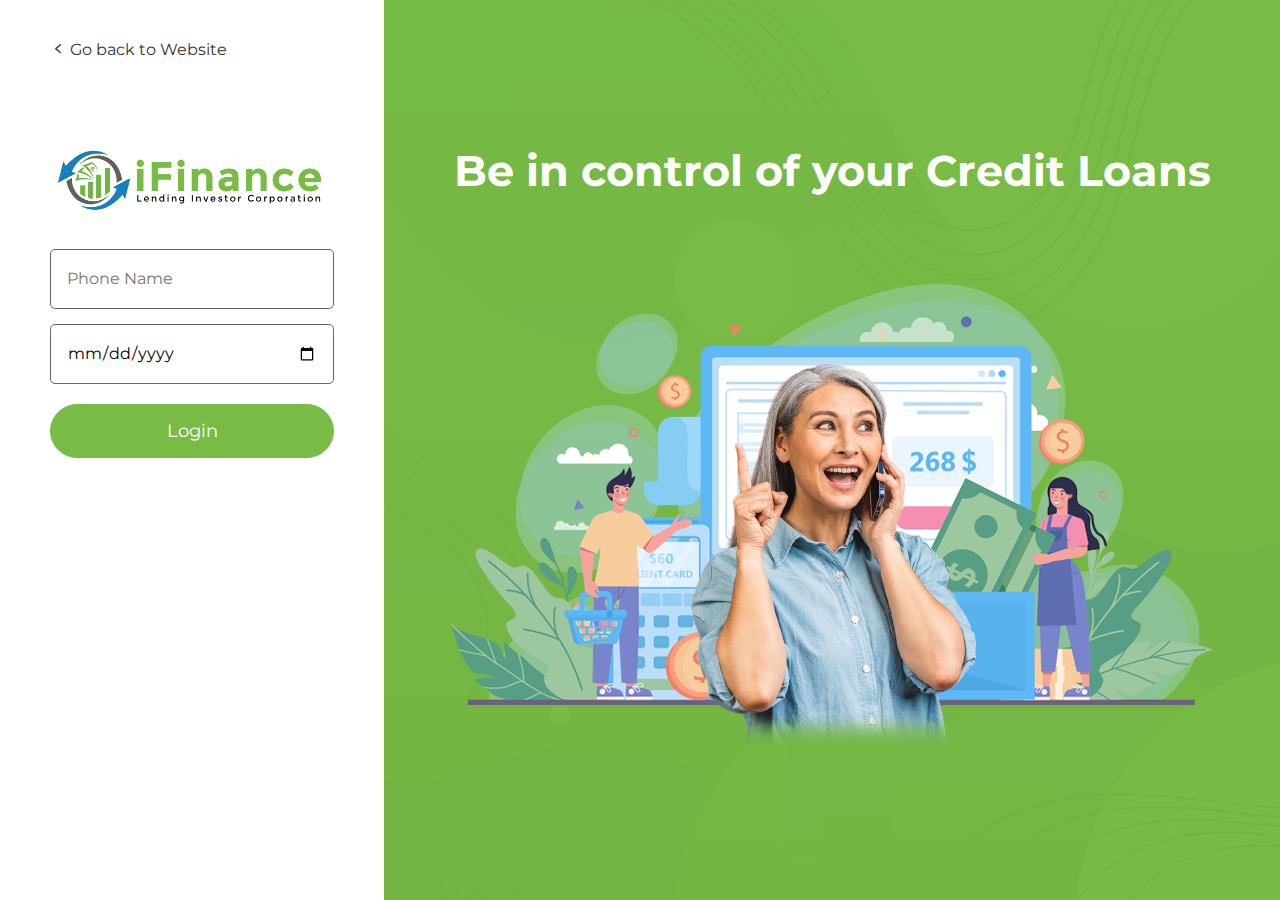
<file: login.html>
<!DOCTYPE html>
<html lang="en">
<head>
    <meta charset="UTF-8">
    <meta http-equiv="X-UA-Compatible" content="IE=edge">
    <meta name="viewport" content="width=device-width, initial-scale=1.0">
    <title>Login | iFinance Lending Investor Corporation</title>
    <link href="./assets/css/style.css" rel="stylesheet" type="text/css"/>
</head>
<body>
    <section class="login-sec">
        <div class="row flex-container flex-1col-3col">
            <div class="login-wrapper">
                <div class="row">
                    <a href="/"><i class="icon-back"></i> Go back to Website</a>
                </div>
                <div class="row">
                    <div class="logo">
                        <img src="./assets/img/ifinance-logo.png"/>
                    </div>
                </div>
                <div class="row">
                    <form class="login-form" action="/myaccount.html">
                        <div class="form-group">
                            <input type="phone" placeholder="Phone Name"/>
                        </div>
                        <div class="form-group">
                            <input type="date" placeholder="Birth Date"/>
                        </div>
                        <button class="btn-login">Login</button>
                    </form>
                </div>
            </div>
            <div class="banner">
                <div class="banner-wrapper">
                    <div class="area" >
                        <ul class="circles">
                            <li></li>
                            <li></li>
                            <li></li>
                            <li></li>
                            <li></li>
                            <li></li>
                            <li></li>
                            <li></li>
                            <li></li>
                            <li></li>
                        </ul>
                    </div >
                    <div class="row">
                       <h1>Be in control of your Credit Loans</h1>
                       <div class="">
                            <img src="./assets/img/woman-thinking-on-the-phone.png" alt=""/>
                       </div>
                    </div>
                </div>
            </div>
        </div>
    </section>
</body>
</html>
</file>
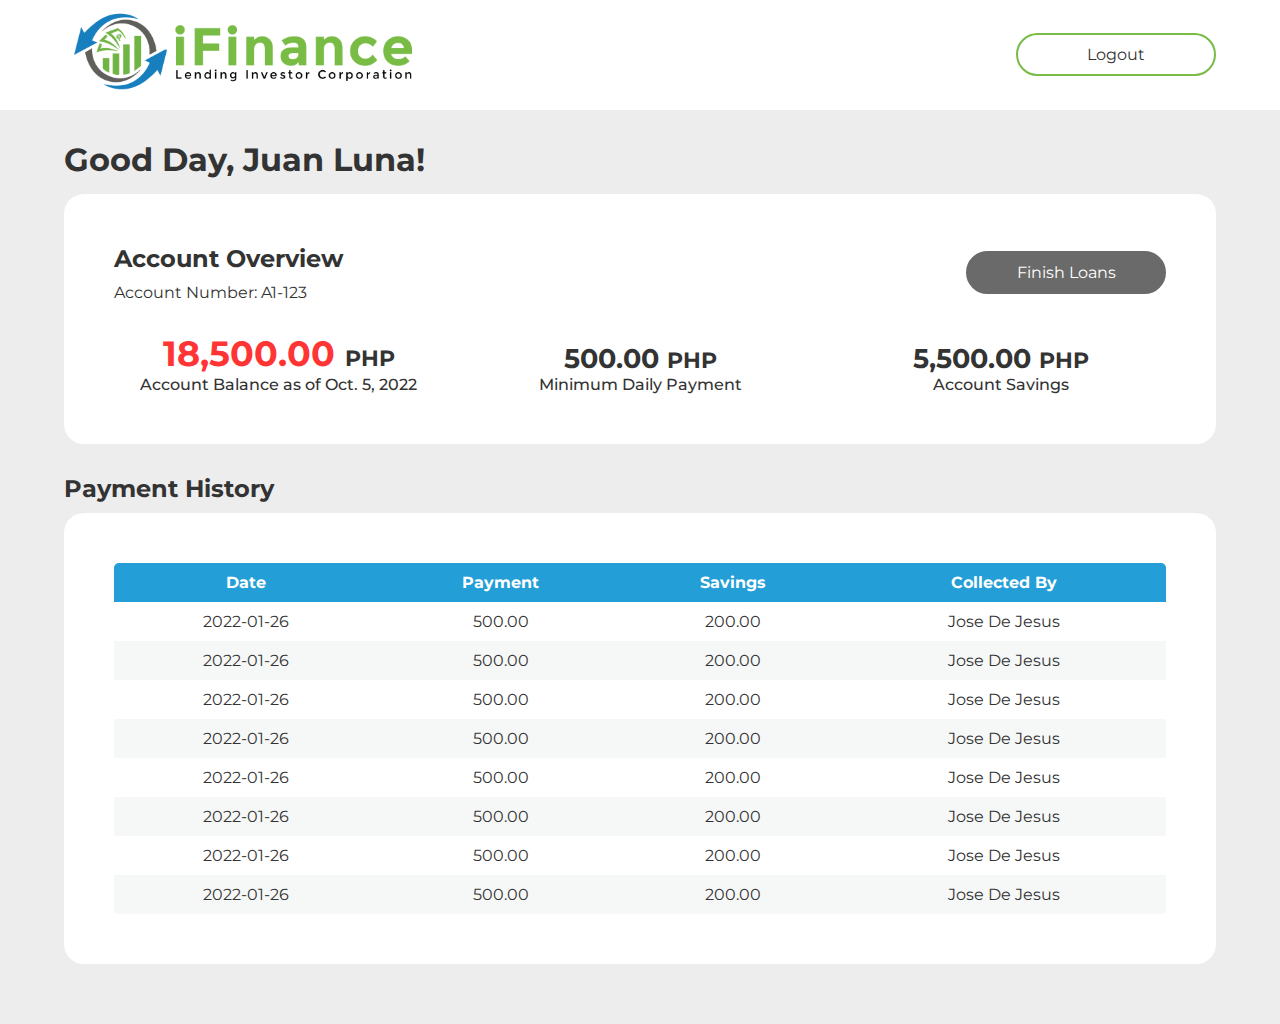
<file: myaccount.html>
<!DOCTYPE html>
<html lang="en">
<head>
    <meta charset="UTF-8">
    <meta http-equiv="X-UA-Compatible" content="IE=edge">
    <meta name="viewport" content="width=device-width, initial-scale=1.0">
    <title>My Account Dashboard | iFinance Lending Investor Corporation</title>
    <link href="./assets/css/style.css" rel="stylesheet" type="text/css"/>
</head>
<body>
    <header>
        <div class="container">
            <div class="row">
                <nav>
                    <a href="" class="logo-box"><img src="./assets/img/ifinance-logo.png" width="365"/></a>
                    <div class="menu-nav">
                        <a href="login.html" class="btn-border">Logout</a>
                    </div>
                </nav>
            </div>
        </div>
    </header>
    <section class="dashboard">
        <div class="container">
            <div class="row">
                <h3>Good Day, <span id="accountName">Juan Luna</span>!</h3>
            </div>
            <div class="account-overview">
                <div class="row flex-in-between">
                    <div class="">
                        <h4>Account Overview</h4>
                        <label>Account Number: <span id="accountNumber">A1-123</span></label>
                    </div>
                    <div class="">
                        <a href="#" class="btn-default">Finish Loans</a>
                    </div>
                </div>
                <div class="row flex-container flex-3col">
                    <div class="accountBalance">
                        <label><span id="balance">18,500.00</span> <small>PHP</small></label>
                        <span>Account Balance as of <span class="date">Oct. 5, 2022</span></span>
                    </div>
                    <div class="accountDailyPayment">
                        <label><span id="dailyPayment">500.00</span> <small>PHP</small></label>
                        <span>Minimum Daily Payment</span>
                    </div>
                    <div class="accountSavings">
                        <label><span id="savingsTotal">5,500.00</span> <small>PHP</small></label>
                        <span>Account Savings</span>
                    </div>
                </div>
            </div>
            <div class="row">
                <h4>Payment History</h4>
            </div>
            <div class="history-overview">
                <div class="row">
                    <div class="table-container">
                        <table>
                            <thead>
                                <tr>
                                    <th>Date</th>
                                    <th>Payment</th>
                                    <th>Savings</th>
                                    <th>Collected By</th>
                                </tr>
                            </thead>
                            <tbody>
                                <tr>
                                    <td data-label="Date">2022-01-26</td>
                                    <td data-label="Payment">500.00</td>
                                    <td data-label="Savings">200.00</td>
                                    <td data-label="Collected By">Jose De Jesus</td>
                                </tr>
                                <tr>
                                    <td data-label="Date">2022-01-26</td>
                                    <td data-label="Payment">500.00</td>
                                    <td data-label="Savings">200.00</td>
                                    <td data-label="Collected By">Jose De Jesus</td>
                                </tr>
                                <tr>
                                    <td data-label="Date">2022-01-26</td>
                                    <td data-label="Payment">500.00</td>
                                    <td data-label="Savings">200.00</td>
                                    <td data-label="Collected By">Jose De Jesus</td>
                                </tr>
                                <tr>
                                    <td data-label="Date">2022-01-26</td>
                                    <td data-label="Payment">500.00</td>
                                    <td data-label="Savings">200.00</td>
                                    <td data-label="Collected By">Jose De Jesus</td>
                                </tr>
                                <tr>
                                    <td data-label="Date">2022-01-26</td>
                                    <td data-label="Payment">500.00</td>
                                    <td data-label="Savings">200.00</td>
                                    <td data-label="Collected By">Jose De Jesus</td>
                                </tr>
                                <tr>
                                    <td data-label="Date">2022-01-26</td>
                                    <td data-label="Payment">500.00</td>
                                    <td data-label="Savings">200.00</td>
                                    <td data-label="Collected By">Jose De Jesus</td>
                                </tr>
                                <tr>
                                    <td data-label="Date">2022-01-26</td>
                                    <td data-label="Payment">500.00</td>
                                    <td data-label="Savings">200.00</td>
                                    <td data-label="Collected By">Jose De Jesus</td>
                                </tr>
                                <tr>
                                    <td data-label="Date">2022-01-26</td>
                                    <td data-label="Payment">500.00</td>
                                    <td data-label="Savings">200.00</td>
                                    <td data-label="Collected By">Jose De Jesus</td>
                                </tr>
                            </tbody>
                        </table>
                    </div>
                </div>
            </div>
        </div>
    </section>
</body>
</html>
</file>
<file: assets/css/style.css>
@charset "UTF-8";
@import url("https://fonts.googleapis.com/css2?family=Montserrat:ital,wght@0,100;0,200;0,300;0,400;0,500;0,600;0,700;0,800;0,900;1,100;1,200;1,300;1,400;1,500;1,600;1,700;1,800;1,900&display=swap");
* {
  padding: 0;
  margin: 0;
  box-sizing: border-box;
}

:root {
  --btn-green: #78BC45;
  --btn-green-hover: #549621;
  --btn-blue: #239ED6;
  --btn-blue-hover: #146b94;
  --btn-text: #fff;
  --dark-text: #333;
  --light-text: #fff;
  --color-red: rgb(255, 53, 53);
  --time-nav-hover: 0.25s;
  --color-fire: #78BC45;
  --color-black: #191919;
  --color-grey-5: #FBFBFB;
  --color-grey-10: #F6F7F7;
  --color-grey-cool-10: #EEEEEF;
  --color-grey-15: #E8E8E8;
  --color-grey-20: #D5D6D8;
  --color-grey-60: #ABADB1;
  --color-grey-70: #888891;
  --color-grey-80: #6B6A6A;
  --color-grey-85: #59595F;
  --shadow-fire:
  	0 4px 12px 4px rgba(0, 227, 11, 0.2),
  	0 1px 3px 0 rgba(7, 137, 18, 0.4) ;
  --focus-style: dotted 2px var(--color-black);
  --focus-offset: 2px;
}

a {
  text-decoration: none;
}

p {
  line-height: 1.4em;
}

body {
  font-family: "Montserrat", sans-serif;
  background-color: #ededed;
}

.container {
  max-width: 1366px;
  width: 90%;
  margin: 0 auto;
}
@media only screen and (max-width: 480px) {
  .container {
    width: 85%;
  }
}

section {
  overflow: hidden;
}

.text-center {
  text-align: center;
}

.text-block {
  display: block;
  margin-bottom: 30px;
}

.flex-container {
  display: flex;
  flex-wrap: wrap;
  gap: 3%;
}
.flex-container.flex-2col > div {
  flex: 0 47%;
}
.flex-container.flex-reverse {
  flex-direction: row-reverse;
}
.flex-container.flex-3-4col {
  align-items: center;
}
.flex-container.flex-3-4col > div:first-child {
  flex: 0 63%;
}
.flex-container.flex-3-4col > div:last-child {
  flex: 0 32%;
}
.flex-container.flex-1col-3col {
  gap: 0 !important;
}
.flex-container.flex-1col-3col > div:first-child {
  flex: 0 30%;
}
.flex-container.flex-1col-3col > div:last-child {
  flex: 0 70%;
}
.flex-container.flex-3col > div {
  flex: 30.33% !important;
}
@media screen and (max-width: 980px) {
  .flex-container.flex-2col > div {
    flex: 0 100%;
  }
  .flex-container.flex-1col-3col {
    gap: 0 !important;
  }
  .flex-container.flex-1col-3col > div:first-child {
    flex: 0 40%;
  }
  .flex-container.flex-1col-3col > div:last-child {
    flex: 1 auto;
  }
  .flex-container.flex-3col > div {
    flex: 30.33% !important;
  }
}
@media screen and (max-width: 580px) {
  .flex-container.flex-2col > div {
    flex: 0 100%;
  }
  .flex-container.flex-1col-3col {
    gap: 0 !important;
  }
  .flex-container.flex-1col-3col > div:first-child {
    flex: 0 100%;
  }
  .flex-container.flex-1col-3col > div:last-child {
    flex: 1 auto;
  }
  .flex-container.flex-3col > div {
    flex: 30.33%;
  }
}

.text-center {
  text-align: center;
}

.list-inline {
  display: block;
}
.list-inline li {
  list-style: none;
  display: inline-block;
  padding: 0 12px;
}
.list-inline li a {
  color: inherit;
}

footer {
  background-color: #596E75;
  padding: 60px 0;
  color: #fff;
}
footer .logo-footer {
  display: block;
  max-width: 350px;
  margin-left: 0;
}
footer .logo-footer img {
  max-width: 100%;
}
footer .row {
  padding-bottom: 30px;
  border-bottom: 1px solid #fff;
}
footer .copyright {
  padding-top: 30px;
  text-align: center;
}
footer .flex-container {
  justify-content: space-between;
  align-items: flex-end;
}
@media screen and (max-width: 480px) {
  footer .list-inline li {
    display: block;
    text-align: center;
  }
  footer .list-inline li a {
    display: block;
    padding: 8px 1em;
  }
  footer .flex-container div {
    flex: 0 100%;
  }
  footer .btn-apply {
    max-width: 280px;
    display: block;
    margin: 10px auto 0;
  }
}

.table-container table {
  border-collapse: collapse;
  background: #fff;
  overflow: hidden;
  width: 100%;
  margin: 0 auto;
  position: relative;
  border-radius: 5px;
}
.table-container table thead {
  background-color: var(--btn-blue);
}
.table-container table thead th {
  color: #fff;
  line-height: 1.2;
  padding: 10px 1em;
}
@media screen and (max-width: 580px) {
  .table-container table thead {
    display: none;
  }
}
.table-container table tbody tr:nth-child(even) {
  background-color: var(--color-grey-10);
}
@media screen and (max-width: 580px) {
  .table-container table tbody tr {
    margin-bottom: 0.625em;
    display: block;
    border: 1px solid var(--color-grey-10);
    border-radius: 5px;
    overflow: hidden;
  }
}
.table-container table tbody td {
  text-align: center;
  padding: 10px 1em;
}
@media screen and (max-width: 580px) {
  .table-container table tbody td {
    display: block;
    text-align: right;
    border-bottom: 1px solid #ddd;
  }
  .table-container table tbody td:first-child {
    background-color: var(--btn-blue);
    color: #fff;
  }
  .table-container table tbody td::before {
    content: attr(data-label);
    float: left;
    text-transform: uppercase;
    font-weight: 700;
  }
}

@font-face {
  font-family: "icomoon";
  src: url("fonts/icomoon.eot?xtrpwt");
  src: url("fonts/icomoon.eot?xtrpwt#iefix") format("embedded-opentype"), url("fonts/icomoon.ttf?xtrpwt") format("truetype"), url("fonts/icomoon.woff?xtrpwt") format("woff"), url("fonts/icomoon.svg?xtrpwt#icomoon") format("svg");
  font-weight: normal;
  font-style: normal;
  font-display: block;
}
[class^=icon-], [class*=" icon-"] {
  /* use !important to prevent issues with browser extensions that change fonts */
  font-family: "icomoon" !important;
  speak: never;
  font-style: normal;
  font-weight: normal;
  font-variant: normal;
  text-transform: none;
  line-height: 1;
  /* Better Font Rendering =========== */
  -webkit-font-smoothing: antialiased;
  -moz-osx-font-smoothing: grayscale;
}

.icon-apply:before {
  content: "\e900";
}

.icon-ci:before {
  content: "\e901";
}

.icon-give-money:before {
  content: "\e902";
}

.icon-back:before {
  content: "\e903";
}

.icon-next:before {
  content: "\e904";
}

.icon-upload:before {
  content: "\e905";
}

.btn-login {
  background-color: var(--btn-green);
  color: var(--light-text) !important;
  border: 1px solid var(--btn-green);
  border-radius: 30px;
  padding: 10px 2em;
  min-width: 200px;
  text-align: center;
  display: inline-block;
  transition: all 200ms linear;
  cursor: pointer;
}

.btn-login:hover {
  background-color: var(--btn-green-hover);
  color: var(--light-text) !important;
  border: 1px solid var(--btn-green-hover);
}

.btn-apply {
  background-color: var(--btn-blue);
  color: var(--light-text) !important;
  border: 1px solid var(--btn-blue);
  border-radius: 30px;
  padding: 10px 2em;
  min-width: 200px;
  text-align: center;
  display: inline-block;
  transition: all 200ms linear;
  cursor: pointer;
}

.btn-apply:hover {
  background-color: var(--btn-blue-hover);
  color: var(--light-text) !important;
  border: 1px solid var(--btn-blue-hover);
}

.btn-default {
  background-color: var(--color-grey-80);
  color: var(--light-text) !important;
  border: 2px solid var(--color-grey-80);
  border-radius: 30px;
  padding: 10px 2em;
  min-width: 200px;
  text-align: center;
  display: inline-block;
  transition: all 200ms linear;
  cursor: pointer;
}

.btn-default:hover {
  background-color: var(--color-grey-20);
  color: var(--dark-text) !important;
  border: 1px solid var(--color-grey-80);
}

.btn-center {
  display: block;
  max-width: 200px !important;
  margin-left: auto;
  margin-right: auto;
}

.btn-border {
  background-color: var(--light-text);
  color: var(--dark-text) !important;
  border: 2px solid var(--btn-green);
  border-radius: 30px;
  padding: 10px 2em;
  min-width: 200px;
  text-align: center;
  display: inline-block;
  transition: all 200ms linear;
  cursor: pointer;
}

.btn-border:hover {
  background-color: var(--btn-green-hover);
  color: var(--light-text) !important;
  border: 2px solid var(--btn-green-hover);
}

.form-amount-range {
  background-color: rgba(255, 255, 255, 0.815);
  padding: 40px 20px;
  border-radius: 15px;
  -webkit-backdrop-filter: blur(5px);
          backdrop-filter: blur(5px);
  max-width: 380px;
  margin-right: 0;
  margin-left: auto;
  display: block;
  text-align: center;
}
.form-amount-range .label-group {
  position: relative;
  display: flex;
  flex-wrap: nowrap;
  justify-content: space-between;
  margin: 8px 0;
  align-items: flex-end;
}
.form-amount-range .label-group label {
  font-weight: 600;
  text-align: left;
}
.form-amount-range .label-group label small {
  font-weight: 400;
  font-size: 10px;
}
.form-amount-range .amount {
  font-size: 22px !important;
}
.form-amount-range .form-group > input[type=range] {
  -webkit-appearance: none;
  width: 100%;
  height: 5px;
  border-radius: 5px;
  background: #d3d3d3;
  outline: none;
  opacity: 0.7;
  transition: opacity 0.2s;
}
.form-amount-range .form-group > input[type=range]::-webkit-slider-thumb {
  -webkit-appearance: none;
  appearance: none;
  width: 25px;
  height: 25px;
  border-radius: 50%;
  background: #239ED6;
  cursor: pointer;
}
.form-amount-range .form-group > input[type=range]::-moz-range-thumb {
  -webkit-appearance: none;
  -moz-appearance: none;
       appearance: none;
  width: 25px;
  height: 25px;
  border-radius: 50%;
  background: #239ED6;
  cursor: pointer;
}
.form-amount-range .btn-apply {
  display: block;
  margin: 20px auto;
  font-size: 18px;
  font-family: "Montserrat", sans-serif;
}
.form-amount-range .btn-apply + a {
  text-align: center;
  color: var(--dark-text);
  font-size: 18px;
  text-decoration: underline;
}
@media screen and (max-width: 1024px) {
  .form-amount-range {
    max-width: 100%;
    padding: 50px 5%;
  }
}
@media screen and (max-width: 414px) {
  .form-amount-range {
    padding: 30px 15px;
    max-width: 100%;
    background-color: rgba(255, 255, 255, 0.8);
  }
}

.form-group {
  display: block;
  margin: 15px 0;
}
.form-group input[type=date], .form-group input[type=phone], .form-group input[type=text] {
  display: block;
  width: 100%;
  padding: 8px 1em;
  border-radius: 5px;
  border: 1px solid #666;
  font-family: "Montserrat", sans-serif;
  font-size: 16px;
  outline-color: #239ED6 !important;
}
.form-group input[type=text]:focus-visible, .form-group input[type=phone]:focus-visible, .form-group textarea:focus-visible {
  outline-color: #239ED6 !important;
}
.form-group.fileupload input[type=file] {
  display: none;
}
.form-group.fileupload label {
  display: flex;
  width: 100%;
  cursor: pointer;
  box-sizing: initial;
}
.form-group.fileupload label span {
  border-radius: 5px 0px 0px 5px;
  border: 1px solid #666;
  font-family: "Montserrat", sans-serif;
  font-size: 16px;
  padding: 8px 1em;
  text-align: left;
  position: relative;
  flex: 1 auto;
  outline-color: #239ED6 !important;
}
.form-group.fileupload label span.button {
  display: block;
  flex: 0 160px;
  text-align: center;
  padding: 8px 1em;
  border-radius: 0 5px 5px 0px;
  border: 1px solid var(--color-grey-70);
  font-family: "Montserrat", sans-serif;
  font-size: 16px;
  background-color: var(--color-grey-70);
  color: var(--light-text);
}
.form-group.fileupload label span.button:hover {
  background-color: var(--color-grey-80);
  color: var(--light-text);
  cursor: pointer;
  outline-color: #239ED6 !important;
}
@media screen and (max-width: 580px) {
  .form-group.fileupload label span.button {
    font-size: 0;
    display: flex;
    align-items: center;
    justify-content: center;
    flex: 0 80px;
  }
  .form-group.fileupload label span.button:before {
    content: "\e905";
    font-family: "icomoon" !important;
    font-size: 22px;
    line-height: 0;
  }
}

.form-group input {
  margin-bottom: 15px;
}

.contact-us-form {
  background-color: rgba(255, 255, 255, 0.815);
  padding: 40px 20px;
  border-radius: 15px;
  -webkit-backdrop-filter: blur(5px);
          backdrop-filter: blur(5px);
  max-width: 780px;
  margin-right: auto;
  margin-left: auto;
  display: block;
  text-align: center;
}
.contact-us-form h2 {
  margin-bottom: 20px;
}
.contact-us-form p {
  max-width: 600px;
  margin-right: auto;
  margin-left: auto;
  display: block;
}
.contact-us-form form {
  max-width: 500px;
  margin-right: auto;
  margin-left: auto;
  display: block;
  margin-top: 50px;
}
.contact-us-form .form-group {
  margin: 15px auto 25px !important;
}
.contact-us-form .form-group input[type=text], .contact-us-form .form-group input[type=phone], .contact-us-form .form-group textarea {
  display: block;
  width: 100%;
  padding: 10px 1em;
  border-radius: 5px;
  border: 1px solid #666;
  font-family: "Montserrat", sans-serif;
  height: 70;
  font-size: 16px;
  outline-color: #239ED6 !important;
}
.contact-us-form .form-group input[type=text]:focus-visible, .contact-us-form .form-group input[type=phone]:focus-visible, .contact-us-form .form-group textarea:focus-visible {
  outline-color: #239ED6 !important;
}
.contact-us-form .btn-apply {
  display: block;
  margin: 20px auto;
  font-size: 18px;
  font-family: "Montserrat", sans-serif;
  font-size: 18px;
}

.login-form {
  max-width: 320px;
  margin: 0 auto;
  display: block;
}
.login-form .form-group input[type=date], .login-form .form-group input[type=phone] {
  display: block;
  width: 100%;
  padding: 12px 1em;
  border-radius: 5px;
  border: 1px solid #666;
  font-family: "Montserrat", sans-serif;
  height: 60px;
  font-size: 16px;
}
.login-form .btn-login {
  display: block !important;
  margin: 20px auto;
  font-size: 18px;
  font-family: "Montserrat", sans-serif;
  width: 100%;
  padding: 15px 1em !important;
}

.segmentedControl {
  --options: 4;
  --options-active: 1;
  --options-gap: 0px;
  border-radius: 0.25em;
  position: relative;
  border: solid 1px var(--color-grey-20);
  border-radius: 0.25em;
  display: flex;
  flex-flow: row;
  justify-content: flex-start;
  margin-bottom: 30px;
}
.segmentedControl .segmentedControl--group {
  flex: 0 0 auto;
  width: calc((100% - var(--options) * var(--options-gap) * 2) / var(--options));
  display: flex;
  flex-flow: row;
  justify-content: stretch;
  align-items: stretch;
}
.segmentedControl .segmentedControl--group input {
  opacity: 0;
  position: absolute;
}
.segmentedControl .segmentedControl--group input + label {
  border-radius: 0.25em;
  flex: 1 1 100%;
  font-size: 16px;
  font-weight: normal;
  font-family: var(--font-barlow);
  line-height: 1;
  margin: 0;
  padding: 0.5em 0;
  position: relative;
  text-align: center;
  -webkit-tap-highlight-color: transparent;
  z-index: 1;
}
.segmentedControl .segmentedControl--group input + label::before, .segmentedControl .segmentedControl--group input + label::after {
  border-radius: inherit;
  content: "";
  display: block;
  height: 100%;
  opacity: 0;
  position: absolute;
  top: 0;
  left: 0;
  width: 100%;
  z-index: -1;
}
.segmentedControl .segmentedControl--group input + label::before {
  background: var(--color-grey-20);
  transition: opacity 0.15s ease;
}
.segmentedControl .segmentedControl--group input + label::after {
  background: var(--color-fire);
  box-shadow: var(--shadow-fire);
  transition: opacity 0.15s ease;
}
.segmentedControl .segmentedControl--group input + label:hover {
  cursor: pointer;
}
.segmentedControl .segmentedControl--group input + label:hover::before {
  opacity: 1;
}
.segmentedControl .segmentedControl--group input + label > span {
  font-size: 11px !important;
  text-transform: uppercase;
}
@media screen and (max-width: 360px) {
  .segmentedControl .segmentedControl--group input + label > span {
    font-size: 9px !important;
  }
}
.segmentedControl .segmentedControl--group input:focus + label {
  outline: none;
}
.segmentedControl .segmentedControl--group input:focus-visible + label {
  outline: var(--focus-style);
  outline-offset: var(--focus-offset);
}
.segmentedControl .segmentedControl--group input:-moz-focusring + label {
  outline: var(--focus-style);
  outline-offset: var(--focus-offset);
}
.segmentedControl .segmentedControl--group input:checked + label {
  background: var(--color-grey-10);
  color: #fff;
  font-weight: 700;
}
.segmentedControl .segmentedControl--group input:checked + label::after {
  opacity: 1;
  transform: scale(1);
}
@media screen and (max-width: 380px) {
  .segmentedControl {
    gap: 0;
  }
}

@media (prefers-reduced-motion: no-preference) {
  .segmentedControl .segmentedControl--group input + label {
    transition: color 0.2s ease;
  }
  .segmentedControl .segmentedControl--group input + label::before {
    transition: opacity 0.3s ease;
  }
  .segmentedControl .segmentedControl--group input + label::after {
    transform: scale(0.85, 0.5);
    transition: opacity 0.15s ease, transform 0.3s cubic-bezier(0, 0.99, 0.52, 1.29);
  }
  .segmentedControl.useSlidingAnimation::before {
    background: var(--color-fire);
    border-radius: 0.375em;
    box-shadow: var(--shadow-fire);
    content: "";
    display: block;
    height: calc(100% - var(--options-gap) * 2);
    position: absolute;
    top: var(--options-gap);
    left: var(--options-gap);
    transform: translateX(calc((100% + var(--options-gap) * 2) * (var(--options-active) - 1)));
    transition: transform cubic-bezier(0.8, 0.34, 0.28, 1.15) 0.35s;
    width: calc((100% - var(--options) * var(--options-gap) * 2) / var(--options));
  }
  .segmentedControl.useSlidingAnimation .segmentedControl--group input + label {
    background: none;
    transition: color 0.3s ease;
  }
  .segmentedControl.useSlidingAnimation .segmentedControl--group input + label::after {
    content: none;
  }
  .segmentedControl.useSlidingAnimation .segmentedControl--group input:checked + label:hover::before {
    opacity: 0;
  }
}
/* utilities */
.visually-hidden:not(:focus):not(:active) {
  clip: rect(0 0 0 0);
  -webkit-clip-path: inset(50%);
          clip-path: inset(50%);
  height: 1px;
  overflow: hidden;
  position: absolute;
  white-space: nowrap;
  width: 1px;
}

header {
  background-color: #fff;
  padding: 5px 0;
}
header .logo-box img {
  max-width: 100%;
}
@media screen and (max-width: 1024px) {
  header .logo-box {
    width: 300px;
  }
}
@media screen and (max-width: 580px) {
  header .container {
    width: 90%;
  }
  header .logo-box {
    overflow: hidden;
    width: 80px;
  }
  header .logo-box img {
    max-width: unset !important;
    height: 70px;
    width: auto;
  }
}
@media screen and (max-width: 425px) {
  header .menu-nav .btn-border {
    min-width: 120px !important;
  }
}

header nav {
  position: relative;
  display: flex;
  flex-wrap: wrap;
  justify-content: space-between;
  align-items: center;
}
header nav .menu-nav ul {
  position: relative;
  display: flex;
  flex-wrap: wrap;
  gap: 20px;
  align-items: center;
}
header nav .menu-nav ul li {
  list-style: none;
}
header nav .menu-nav ul li a {
  color: var(--dark-text);
  font-weight: 500;
  transition: all 200ms linear;
  font-size: 18px;
}
header nav .menu-nav ul li a:hover {
  color: #239ED6;
}
@media screen and (max-width: 980px) {
  header nav .menu-nav ul {
    display: block;
    position: absolute;
    width: 0;
    height: 0;
    overflow: hidden;
    background-color: rgba(255, 255, 255, 0.8);
    z-index: 999;
    right: 0;
    padding: 0;
    border-radius: 20px;
    -webkit-backdrop-filter: blur(5px);
            backdrop-filter: blur(5px);
    box-shadow: 0px 10px 10px 10px rgba(0, 0, 0, 0.1);
    transition: all 200ms ease-in-out;
  }
  header nav .menu-nav ul li {
    list-style: none;
    display: block;
  }
  header nav .menu-nav ul li a {
    padding: 6px 1em;
    display: block;
  }
  header nav .menu-nav ul li:last-child {
    display: none;
  }
}
@media only screen and (max-width: 980px) {
  header nav .menu-nav button.menu.opened + ul {
    width: 300px !important;
    height: auto !important;
    padding: 30px;
  }
}

.menu {
  background-color: transparent;
  border: none;
  cursor: pointer;
  display: none;
  padding: 0;
}
.menu .line {
  fill: none;
  stroke: black;
  stroke-width: 6;
  transition: stroke-dasharray 600ms cubic-bezier(0.4, 0, 0.2, 1), stroke-dashoffset 600ms cubic-bezier(0.4, 0, 0.2, 1);
}
.menu .line1 {
  stroke-dasharray: 60 207;
  stroke-width: 6;
}
.menu .line2 {
  stroke-dasharray: 60 60;
  stroke-width: 6;
}
.menu .line3 {
  stroke-dasharray: 60 207;
  stroke-width: 6;
}
.menu.opened .line1 {
  stroke-dasharray: 90 207;
  stroke-dashoffset: -134;
  stroke-width: 6;
}
.menu.opened .line2 {
  stroke-dasharray: 1 60;
  stroke-dashoffset: -30;
  stroke-width: 6;
}
.menu.opened .line3 {
  stroke-dasharray: 90 207;
  stroke-dashoffset: -134;
  stroke-width: 6;
}
@media screen and (max-width: 980px) {
  .menu {
    display: flex !important;
  }
}

.banner-sec {
  background-color: #f3f3f3;
  padding: 30px 0;
  position: relative;
  height: auto;
  overflow: hidden;
  display: block;
}
.banner-sec .banner-text {
  padding-right: 60px;
}
.banner-sec .banner-backgrounds {
  position: absolute;
  top: 0;
  right: 0%;
  z-index: 1;
  width: 100%;
  height: 600px;
}
.banner-sec .banner-backgrounds .circles {
  z-index: 2;
}
.banner-sec .banner-backgrounds .circles li {
  position: absolute;
  display: block;
  list-style: none;
  width: 20px;
  height: 20px;
  background: rgba(201, 224, 184, 0.2745098039);
  -webkit-animation: animate 25s linear infinite;
          animation: animate 25s linear infinite;
  bottom: -150px;
}
.banner-sec .banner-backgrounds .circles li:nth-child(1) {
  left: 25%;
  width: 80px;
  height: 80px;
  -webkit-animation-delay: 0s;
          animation-delay: 0s;
  background: rgba(255, 255, 255, 0);
  border: 2px solid rgba(255, 255, 255, 0.8);
}
.banner-sec .banner-backgrounds .circles li:nth-child(2) {
  left: 10%;
  width: 20px;
  height: 20px;
  -webkit-animation-delay: 2s;
          animation-delay: 2s;
  -webkit-animation-duration: 12s;
          animation-duration: 12s;
}
.banner-sec .banner-backgrounds .circles li:nth-child(3) {
  left: 70%;
  width: 20px;
  height: 20px;
  -webkit-animation-delay: 4s;
          animation-delay: 4s;
}
.banner-sec .banner-backgrounds .circles li:nth-child(4) {
  left: 40%;
  width: 60px;
  height: 60px;
  background: rgba(255, 255, 255, 0);
  border: 2px solid rgba(255, 255, 255, 0.8);
  -webkit-animation-delay: 0s;
          animation-delay: 0s;
  -webkit-animation-duration: 18s;
          animation-duration: 18s;
}
.banner-sec .banner-backgrounds .circles li:nth-child(5) {
  left: 65%;
  width: 20px;
  height: 20px;
  -webkit-animation-delay: 0s;
          animation-delay: 0s;
}
.banner-sec .banner-backgrounds .circles li:nth-child(6) {
  left: 75%;
  width: 110px;
  height: 110px;
  background: rgba(255, 255, 255, 0);
  border: 2px solid rgba(255, 255, 255, 0.9);
  -webkit-animation-delay: 3s;
          animation-delay: 3s;
}
.banner-sec .banner-backgrounds .circles li:nth-child(7) {
  left: 35%;
  width: 150px;
  height: 150px;
  -webkit-animation-delay: 7s;
          animation-delay: 7s;
}
.banner-sec .banner-backgrounds .circles li:nth-child(8) {
  left: 50%;
  width: 25px;
  height: 25px;
  background: rgba(255, 255, 255, 0);
  border: 2px solid rgba(255, 255, 255, 0.2);
  -webkit-animation-delay: 15s;
          animation-delay: 15s;
  -webkit-animation-duration: 45s;
          animation-duration: 45s;
}
.banner-sec .banner-backgrounds .circles li:nth-child(9) {
  left: 20%;
  width: 15px;
  height: 15px;
  -webkit-animation-delay: 2s;
          animation-delay: 2s;
  -webkit-animation-duration: 35s;
          animation-duration: 35s;
}
.banner-sec .banner-backgrounds .circles li:nth-child(10) {
  left: 85%;
  width: 150px;
  height: 150px;
  -webkit-animation-delay: 0s;
          animation-delay: 0s;
  -webkit-animation-duration: 11s;
          animation-duration: 11s;
}
@media screen and (max-width: 1024px) {
  .banner-sec {
    display: flex;
    flex-direction: column-reverse;
    padding: 0px 0 30px;
  }
  .banner-sec .banner-backgrounds {
    position: relative;
    height: 470px;
    opacity: 0.5;
    overflow: hidden;
  }
  .banner-sec .banner-text {
    margin-bottom: 50px;
    max-width: 780px;
  }
}
@media screen and (max-width: 980px) {
  .banner-sec .banner-backgrounds {
    position: relative;
    height: 400px;
    overflow: hidden;
  }
}
@media screen and (max-width: 580px) {
  .banner-sec {
    padding: 0px 0 30px;
  }
  .banner-sec .banner-text {
    margin-bottom: 50px;
    max-width: 80% !important;
    padding-right: 0;
  }
}
@media screen and (max-width: 380px) {
  .banner-sec {
    padding: 0px 0 30px;
  }
  .banner-sec .banner-text {
    margin-bottom: 30px;
    max-width: 100% !important;
    padding-right: 0;
  }
}
@media screen and (max-width: 360px) and (max-height: 710px) and (orientation: portrait) {
  .banner-sec .banner-text {
    margin-bottom: 20px;
    max-width: 100% !important;
    padding-right: 0;
  }
}

.banner-sec h1 {
  font-size: 44px;
  margin-bottom: 20px;
}

.banner-sec .row {
  padding: 5% 0;
  display: flex;
  flex-wrap: wrap;
  gap: 3%;
  z-index: 9;
  align-items: center;
  position: relative;
}
.banner-sec .row > div {
  flex: 0 47%;
  gap: 3%;
}
@media screen and (max-width: 1024px) {
  .banner-sec .row {
    align-items: baseline;
    margin-top: -30%;
  }
  .banner-sec .row div {
    flex: 0 100% !important;
  }
}
@media screen and (max-width: 980px) {
  .banner-sec .row {
    margin-top: -40%;
  }
}
@media screen and (max-width: 480px) {
  .banner-sec .row {
    margin-top: -90%;
  }
  .banner-sec .row h1 {
    font-size: 32px;
  }
}
@media screen and (max-width: 360px) and (max-height: 710px) and (orientation: portrait) {
  .banner-sec .row {
    margin-top: -123%;
  }
  .banner-sec .row > div {
    flex: 0 47%;
    gap: 2%;
  }
  .banner-sec .row h1 {
    font-size: 30px;
    margin-bottom: 0;
    max-width: 80%;
  }
}

.banner-backgrounds img {
  position: absolute;
  max-width: 100%;
  right: 0;
}
.banner-backgrounds .green-blob {
  right: 33%;
  bottom: -20px;
}
.banner-backgrounds .banner-graphics {
  right: 33%;
  bottom: 35px;
}
.banner-backgrounds .woman-img {
  right: 33%;
  bottom: 0;
}
@media only screen and (max-width: 1440px) {
  .banner-backgrounds .green-blob {
    right: 16%;
    bottom: -20px;
  }
  .banner-backgrounds .banner-graphics {
    right: 16%;
    bottom: 35px;
  }
  .banner-backgrounds .woman-img {
    right: 16%;
    bottom: 0;
  }
}
@media only screen and (max-width: 1280px) {
  .banner-backgrounds .green-blob {
    right: 10%;
    bottom: -20px;
  }
  .banner-backgrounds .banner-graphics {
    right: 10%;
    bottom: 35px;
  }
  .banner-backgrounds .woman-img {
    right: 10%;
    bottom: 0;
  }
}
@media only screen and (max-width: 1024px) {
  .banner-backgrounds::after {
    content: "";
    width: 100%;
    height: 100%;
    position: absolute;
    background-image: linear-gradient(90deg, rgba(255, 255, 255, 0.8) 32%, rgba(255, 255, 255, 0) 80%, rgba(255, 255, 255, 0) 100%) !important;
    background-image: -ms-linear-gradient(90deg, rgba(255, 255, 255, 0.8) 32%, rgba(255, 255, 255, 0) 80%, rgba(255, 255, 255, 0) 100%) !important;
    z-index: 9;
  }
  .banner-backgrounds .green-blob {
    right: 6%;
    bottom: -20%;
  }
  .banner-backgrounds .banner-graphics {
    right: 6%;
    bottom: -35px;
  }
  .banner-backgrounds .woman-img {
    right: 0%;
    bottom: -10%;
    width: 60%;
  }
}
@media only screen and (max-width: 480px) {
  .banner-backgrounds .green-blob {
    right: 0%;
    bottom: 5%;
  }
  .banner-backgrounds .banner-graphics {
    right: 0%;
    bottom: 15px;
  }
  .banner-backgrounds .woman-img {
    right: -150px;
    bottom: -10%;
    max-width: 150%;
    width: 100%;
  }
}
@media only screen and (max-width: 380px) {
  .banner-backgrounds .green-blob {
    right: 0%;
    bottom: 5%;
  }
  .banner-backgrounds .banner-graphics {
    right: 0%;
    bottom: 15px;
  }
  .banner-backgrounds .woman-img {
    right: -150px;
    bottom: 0%;
    max-width: 150%;
    width: 120%;
  }
}

@-webkit-keyframes rightToleft {
  0% {
    opacity: 0;
    transform: translateX(120%);
  }
  100% {
    opacity: 1;
    transform: translateX(0%);
  }
}

@keyframes rightToleft {
  0% {
    opacity: 0;
    transform: translateX(120%);
  }
  100% {
    opacity: 1;
    transform: translateX(0%);
  }
}
.slick-slider {
  position: relative;
  display: block;
  box-sizing: border-box;
  -webkit-user-select: none;
  -moz-user-select: none;
  -ms-user-select: none;
  user-select: none;
  -webkit-touch-callout: none;
  -khtml-user-select: none;
  touch-action: pan-y;
  -webkit-tap-highlight-color: transparent;
}

.slick-list {
  position: relative;
  display: block;
  overflow: hidden;
  margin: 0;
  padding: 0;
}

.slick-list:focus {
  outline: 0;
}

.slick-list.dragging {
  cursor: pointer;
  cursor: hand;
}

.slick-slider .slick-list, .slick-slider .slick-track {
  transform: translate3d(0, 0, 0);
}

.slick-track {
  position: relative;
  top: 0;
  left: 0;
  display: block;
  margin-left: auto;
  margin-right: auto;
}

.slick-track:after, .slick-track:before {
  display: table;
  content: "";
}

.slick-track:after {
  clear: both;
}

.slick-loading .slick-track {
  visibility: hidden;
}

.slick-slide {
  display: none;
  float: left;
  height: 100%;
  min-height: 1px;
}

[dir=rtl] .slick-slide {
  float: right;
}

.slick-slide img {
  display: block;
}

.slick-slide.slick-loading img {
  display: none;
}

.slick-slide.dragging img {
  pointer-events: none;
}

.slick-initialized .slick-slide {
  display: block;
}

.slick-loading .slick-slide {
  visibility: hidden;
}

.slick-vertical .slick-slide {
  display: block;
  height: auto;
  border: 1px solid transparent;
}

.slick-arrow.slick-hidden {
  display: none;
}

/*# sourceMappingURL=slick.min.css.map */
.slick-loading .slick-list {
  background: #fff url(ajax-loader.gif) center center no-repeat;
}

@font-face {
  font-family: slick;
  font-weight: 400;
  font-style: normal;
  src: url(fonts/slick.eot);
  src: url(fonts/slick.eot?#iefix) format("embedded-opentype"), url(fonts/slick.woff) format("woff"), url(fonts/slick.ttf) format("truetype"), url(fonts/slick.svg#slick) format("svg");
}
.slick-next, .slick-prev {
  font-size: 0;
  line-height: 0;
  position: absolute;
  top: 50%;
  display: block;
  width: 20px;
  height: 20px;
  padding: 0;
  transform: translate(0, -50%);
  cursor: pointer;
  color: transparent;
  border: none;
  outline: 0;
  background: 0 0;
}

.slick-next:focus, .slick-next:hover, .slick-prev:focus, .slick-prev:hover {
  color: transparent;
  outline: 0;
  background: 0 0;
}

.slick-next:focus:before, .slick-next:hover:before, .slick-prev:focus:before, .slick-prev:hover:before {
  opacity: 1;
}

.slick-next.slick-disabled:before, .slick-prev.slick-disabled:before {
  opacity: 0.25;
}

.slick-next:before, .slick-prev:before {
  font-family: slick;
  font-size: 20px;
  line-height: 1;
  opacity: 0.75;
  color: #fff;
  -webkit-font-smoothing: antialiased;
  -moz-osx-font-smoothing: grayscale;
}

.slick-prev {
  left: -25px;
}

[dir=rtl] .slick-prev {
  right: -25px;
  left: auto;
}

.slick-prev:before {
  content: "←";
}

[dir=rtl] .slick-prev:before {
  content: "→";
}

.slick-next {
  right: -25px;
}

[dir=rtl] .slick-next {
  right: auto;
  left: -25px;
}

.slick-next:before {
  content: "→";
}

[dir=rtl] .slick-next:before {
  content: "←";
}

.slick-dotted.slick-slider {
  margin-bottom: 30px;
}

.slick-dots {
  position: absolute;
  bottom: -25px;
  display: block;
  width: 100%;
  padding: 0;
  margin: 0;
  list-style: none;
  text-align: center;
}

.slick-dots li {
  position: relative;
  display: inline-block;
  width: 20px;
  height: 20px;
  margin: 0 5px;
  padding: 0;
  cursor: pointer;
}

.slick-dots li button {
  font-size: 0;
  line-height: 0;
  display: block;
  width: 20px;
  height: 20px;
  padding: 5px;
  cursor: pointer;
  color: transparent;
  border: 0;
  outline: 0;
  background: 0 0;
}

.slick-dots li button:focus, .slick-dots li button:hover {
  outline: 0;
}

.slick-dots li button:focus:before, .slick-dots li button:hover:before {
  opacity: 1;
}

.slick-dots li button:before {
  font-family: slick;
  font-size: 6px;
  line-height: 20px;
  position: absolute;
  top: 0;
  left: 0;
  width: 20px;
  height: 20px;
  content: "•";
  text-align: center;
  opacity: 0.25;
  color: #000;
  -webkit-font-smoothing: antialiased;
  -moz-osx-font-smoothing: grayscale;
}

.slick-dots li.slick-active button:before {
  opacity: 0.75;
  color: #000;
}

/*# sourceMappingURL=slick-theme.min.css.map */
.steps-sec {
  padding: 60px 0;
}
.steps-sec .row {
  display: flex;
  flex-wrap: wrap;
  gap: 3%;
  align-items: center;
}
.steps-sec .row div {
  flex: 0 22%;
  text-align: center;
}
.steps-sec .row div:not(.steps) {
  text-align: left !important;
}
.steps-sec .row div i {
  display: block;
  font-size: 80px;
  text-align: center;
  margin-bottom: 30px;
}
.steps-sec .row div h3 {
  margin-bottom: 20px;
  font-size: 24px;
  line-height: 1.5em;
}
.steps-sec .row div:hover {
  cursor: pointer;
}
.steps-sec .row div:hover i {
  color: var(--btn-blue);
}
.steps-sec .row div:hover h3 {
  color: var(--btn-blue);
}
.steps-sec .row div.steps h3 {
  font-size: 20px !important;
}
@media screen and (max-width: 980px) {
  .steps-sec .row div {
    flex: 0 30.33% !important;
  }
  .steps-sec .row div:not(.steps) {
    flex: 0 100% !important;
    padding-bottom: 40px;
  }
  .steps-sec .row div:not(.steps) h3 {
    text-align: center;
  }
  .steps-sec .row div:not(.steps) a {
    max-width: -webkit-max-content;
    max-width: -moz-max-content;
    max-width: max-content;
    margin-left: auto;
    margin-right: auto;
    display: block;
  }
}
@media screen and (max-width: 580px) {
  .steps-sec .row div {
    flex: 0 100% !important;
    margin-bottom: 30px;
  }
}

#about-us {
  background-color: #EAFBFF;
  padding: 60px 0;
  overflow: hidden;
}
#about-us .row {
  padding: 60px 0;
}
#about-us h2 {
  margin-bottom: 20px;
}
#about-us p:last-of-type {
  margin-bottom: 20px;
}
#about-us .about-img {
  position: relative;
}
#about-us .about-img img {
  position: absolute;
  max-width: 100%;
}
#about-us .about-img img.old-woman {
  right: 0;
}
#about-us .about-img img.store-img {
  top: unset;
}
@media screen and (max-width: 980px) {
  #about-us .about-img {
    height: 440px;
    overflow: hidden;
    margin-bottom: 30px;
  }
  #about-us .row {
    padding: 30px 0 !important;
  }
}

#how-to-qualify {
  background-color: #fff;
  padding: 60px 0;
  overflow: hidden;
  background-image: url(../../assets/img/list-img.png);
  background-repeat: no-repeat;
  background-position: 100% 140%;
}
#how-to-qualify .row {
  padding: 30px 0;
}
#how-to-qualify h2 {
  margin-bottom: 20px;
}
#how-to-qualify p {
  margin-bottom: 20px;
}
#how-to-qualify h4 {
  margin-bottom: 15px;
}
#how-to-qualify .qualify-img {
  position: relative;
  height: 100%;
}
#how-to-qualify .qualify-img img {
  position: absolute;
  max-width: 100%;
}
#how-to-qualify .qualify-img img.img-list {
  right: 0;
  display: none;
}
#how-to-qualify .qualify-img img.young-entrep {
  top: unset;
  bottom: -150px;
}
@media screen and (max-width: 1024px) {
  #how-to-qualify {
    background-image: none;
  }
  #how-to-qualify .img-list {
    display: block !important;
    bottom: 0 !important;
  }
  #how-to-qualify .young-entrep {
    bottom: unset !important;
    top: 0 !important;
  }
}
@media screen and (max-width: 980px) {
  #how-to-qualify .qualify-img {
    height: 490px;
    overflow: hidden;
    margin-bottom: 50px;
  }
  #how-to-qualify .qualify-img .img-list {
    right: 0 !important;
    display: block;
  }
  #how-to-qualify .qualify-img .young-entrep {
    bottom: unset !important;
    top: 0 !important;
    left: 25%;
  }
  #how-to-qualify .row {
    padding: 0px 0;
  }
}
@media screen and (max-width: 580px) {
  #how-to-qualify .qualify-img {
    height: 385px;
    overflow: hidden;
    margin-bottom: 50px;
  }
  #how-to-qualify .qualify-img .img-list {
    right: -6% !important;
    display: block;
    bottom: 5% !important;
    max-width: 130%;
  }
  #how-to-qualify .qualify-img .young-entrep {
    bottom: 0 !important;
    top: unset !important;
    left: unset;
    right: -5%;
  }
}
@media screen and (max-width: 380px) {
  #how-to-qualify .qualify-img {
    height: 333px;
    overflow: hidden;
    margin-bottom: 50px;
  }
  #how-to-qualify .qualify-img .img-list {
    right: -6% !important;
    display: block;
    bottom: 5% !important;
    max-width: 130%;
  }
  #how-to-qualify .qualify-img .young-entrep {
    bottom: 0 !important;
    top: unset !important;
    left: unset;
    right: -5%;
  }
}

.cta-banner {
  padding: 70px 0;
  background-color: var(--btn-green);
  color: #fff;
}
.cta-banner h2 {
  margin-bottom: 0 !important;
}
@media screen and (max-width: 580px) {
  .cta-banner .row div {
    flex: 0 100% !important;
  }
  .cta-banner .row div:first-child {
    padding-bottom: 30px;
  }
}

#testimonial-sec {
  padding: 60px 0;
  background-color: #fff;
}
#testimonial-sec h2 {
  margin-bottom: 40px;
}
#testimonial-sec .testi-slider {
  margin-top: 20px;
}
#testimonial-sec .testi-slider .slick-track {
  display: flex !important;
  flex-wrap: wrap;
  padding: 20px 0;
}
#testimonial-sec .testi-slider .slick-prev {
  width: 40px;
  height: 40px;
}
#testimonial-sec .testi-slider .slick-prev:before {
  font-family: "icomoon";
  content: "\e903";
  font-size: 40px;
  color: var(--dark-text);
}
@media screen and (max-width: 580px) {
  #testimonial-sec .testi-slider .slick-prev {
    left: 0 !important;
  }
}
#testimonial-sec .testi-slider .slick-next {
  width: 40px;
  height: 40px;
}
#testimonial-sec .testi-slider .slick-next:before {
  font-family: "icomoon";
  content: "\e904";
  font-size: 40px;
  color: var(--dark-text);
}
@media screen and (max-width: 580px) {
  #testimonial-sec .testi-slider .slick-next {
    right: 0 !important;
  }
}
#testimonial-sec .testi-blurb {
  display: block;
  height: auto;
}
#testimonial-sec .testi-blurb .testi-circle-img {
  position: relative;
  width: 100%;
  height: 200px;
  display: flex;
  align-items: flex-end;
}
#testimonial-sec .testi-blurb .testi-circle-img .testi-img {
  width: 90px;
  height: 90px;
  display: block;
  margin: 0 auto 20px;
  border: 3px solid #78BB45;
  overflow: hidden;
  border-radius: 50%;
  position: relative;
  transition: all 400ms ease-in-out;
  z-index: 3;
}
#testimonial-sec .testi-blurb .testi-circle-img .testi-img > img {
  position: absolute;
  top: 50%;
  left: 50%;
  transform: translate(-50%, -50%);
  max-width: 100%;
}
#testimonial-sec .testi-blurb .testi-circle-img:after {
  width: 100px;
  height: 95px;
  border: 3px dashed #D7D7D7;
  display: block;
  content: "";
  border-radius: 50%;
  position: absolute;
  top: 40%;
  left: 50%;
  transform: translateX(-50%);
  transition: all 700ms ease-in-out;
  z-index: 1;
}
#testimonial-sec .testi-blurb .testi-content {
  display: block;
  opacity: 0;
  margin-top: 50px;
  text-align: center;
}
#testimonial-sec .testi-blurb .testi-content .testi-author {
  margin: 20px auto;
}
#testimonial-sec .testi-blurb .testi-content .testi-author h5 {
  font-size: 22px;
}
#testimonial-sec .testi-blurb.slick-current .testi-circle-img {
  position: relative;
  display: flex;
  align-items: center;
}
#testimonial-sec .testi-blurb.slick-current .testi-circle-img .testi-img {
  width: 200px;
  height: 200px;
  display: block;
  margin: 0 auto 20px;
  border: 3px solid #78BB45;
  overflow: hidden;
  border-radius: 50%;
  position: relative;
}
#testimonial-sec .testi-blurb.slick-current .testi-circle-img .testi-img > img {
  position: absolute;
  top: 50%;
  left: 50%;
  transform: translate(-50%, -50%);
  max-width: 100%;
}
#testimonial-sec .testi-blurb.slick-current .testi-circle-img:after {
  width: 250px;
  height: 220px;
  border: 3px dashed #D7D7D7;
  display: block;
  content: "";
  border-radius: 50%;
  position: absolute;
  top: 0%;
  left: 50%;
  transform: translateX(-50%);
  z-index: 1;
}
#testimonial-sec .testi-blurb.slick-current .testi-content {
  display: block;
  opacity: 1;
  margin-top: 50px;
  text-align: center;
}
#testimonial-sec .testi-blurb.slick-current .testi-content .testi-author {
  margin: 20px auto;
}
#testimonial-sec .testi-blurb.slick-current .testi-content .testi-author h5 {
  font-size: 22px;
}
#contact-us {
  padding: 60px 0;
  background-color: #E7FBFF;
  background-image: url(../img/building.png);
  background-position: center 140px;
  background-repeat: no-repeat;
}

.login-sec .login-wrapper {
  padding: 40px 50px;
  background-color: #fff;
  height: 100vh;
}
.login-sec .login-wrapper a {
  color: var(--dark-text);
}
.login-sec .login-wrapper .logo {
  margin: 30% auto 30px;
}
.login-sec .login-wrapper .logo img {
  max-width: 350px;
  width: 100%;
  display: block;
  margin: 0 auto;
}
.login-sec .banner {
  padding: 40px 50px;
  background-image: url(../img/login-bg.png);
  background-size: cover;
  background-blend-mode: multiply;
  background-color: var(--btn-green);
  color: var(--light-text);
  display: flex;
  justify-content: center;
  align-items: center;
  overflow: hidden;
  position: relative;
}
.login-sec .banner .banner-wrapper {
  width: 100%;
  height: 100%;
  position: absolute;
  left: 0;
  top: 0;
  overflow: hidden;
  display: flex;
  justify-content: center;
  align-items: center;
}
.login-sec .banner h1 {
  font-size: 32pt;
  margin-bottom: 60px;
}
.login-sec .banner .row {
  text-align: center;
  position: relative;
  z-index: 2;
}
@media screen and (max-width: 980px) {
  .login-sec .banner-wrapper {
    display: block !important;
    padding: 10% 40px;
  }
  .login-sec .banner-wrapper img {
    width: 100%;
  }
  .login-sec .banner-wrapper h1 {
    font-size: 32px;
  }
}
@media screen and (max-width: 580px) {
  .login-sec .banner {
    display: none;
  }
  .login-sec .login-wrapper {
    padding: 30px !important;
  }
}

.circles {
  position: absolute;
  top: 0;
  left: 0;
  width: 100%;
  height: 100%;
  overflow: hidden;
}

.circles li {
  position: absolute;
  display: block;
  list-style: none;
  width: 20px;
  height: 20px;
  background: rgba(201, 224, 184, 0.2745098039);
  -webkit-animation: animate 25s linear infinite;
          animation: animate 25s linear infinite;
  bottom: -150px;
}

.circles li:nth-child(1) {
  left: 25%;
  width: 80px;
  height: 80px;
  -webkit-animation-delay: 0s;
          animation-delay: 0s;
  background: rgba(255, 255, 255, 0);
  border: 2px solid rgba(255, 255, 255, 0.4);
}

.circles li:nth-child(2) {
  left: 10%;
  width: 20px;
  height: 20px;
  -webkit-animation-delay: 2s;
          animation-delay: 2s;
  -webkit-animation-duration: 12s;
          animation-duration: 12s;
}

.circles li:nth-child(3) {
  left: 70%;
  width: 20px;
  height: 20px;
  -webkit-animation-delay: 4s;
          animation-delay: 4s;
}

.circles li:nth-child(4) {
  left: 40%;
  width: 60px;
  height: 60px;
  background: rgba(255, 255, 255, 0);
  border: 2px solid rgba(255, 255, 255, 0.4);
  -webkit-animation-delay: 0s;
          animation-delay: 0s;
  -webkit-animation-duration: 18s;
          animation-duration: 18s;
}

.circles li:nth-child(5) {
  left: 65%;
  width: 20px;
  height: 20px;
  -webkit-animation-delay: 0s;
          animation-delay: 0s;
}

.circles li:nth-child(6) {
  left: 75%;
  width: 110px;
  height: 110px;
  background: rgba(255, 255, 255, 0);
  border: 2px solid rgba(255, 255, 255, 0.2);
  -webkit-animation-delay: 3s;
          animation-delay: 3s;
}

.circles li:nth-child(7) {
  left: 35%;
  width: 150px;
  height: 150px;
  -webkit-animation-delay: 7s;
          animation-delay: 7s;
}

.circles li:nth-child(8) {
  left: 50%;
  width: 25px;
  height: 25px;
  background: rgba(255, 255, 255, 0);
  border: 2px solid rgba(255, 255, 255, 0.2);
  -webkit-animation-delay: 15s;
          animation-delay: 15s;
  -webkit-animation-duration: 45s;
          animation-duration: 45s;
}

.circles li:nth-child(9) {
  left: 20%;
  width: 15px;
  height: 15px;
  -webkit-animation-delay: 2s;
          animation-delay: 2s;
  -webkit-animation-duration: 35s;
          animation-duration: 35s;
}

.circles li:nth-child(10) {
  left: 85%;
  width: 150px;
  height: 150px;
  -webkit-animation-delay: 0s;
          animation-delay: 0s;
  -webkit-animation-duration: 11s;
          animation-duration: 11s;
}

@-webkit-keyframes animate {
  0% {
    transform: translateY(0) rotate(0deg) scale(1);
    opacity: 1;
    border-radius: 40%;
  }
  100% {
    transform: translateY(-1000px) rotate(720deg) scale(1.4);
    opacity: 0;
    border-radius: 70%;
  }
}

@keyframes animate {
  0% {
    transform: translateY(0) rotate(0deg) scale(1);
    opacity: 1;
    border-radius: 40%;
  }
  100% {
    transform: translateY(-1000px) rotate(720deg) scale(1.4);
    opacity: 0;
    border-radius: 70%;
  }
}
.dashboard {
  padding: 30px 0;
}
.dashboard h3 {
  font-size: 24pt;
  color: var(--dark-text);
  margin-bottom: 15px;
}
@media screen and (max-width: 580px) {
  .dashboard h3 {
    font-size: 7vw;
  }
}
.dashboard h4 {
  font-size: 18pt;
  margin-bottom: 10px;
  color: var(--dark-text);
}
.dashboard .account-overview {
  background-color: #fff;
  padding: 50px;
  border-radius: 20px;
  margin-bottom: 30px;
  font-weight: 400;
  color: var(--dark-text);
}
.dashboard .account-overview > .flex-in-between {
  flex-wrap: wrap;
  display: flex;
  justify-content: space-between;
  align-items: center;
  margin-bottom: 30px;
  gap: 20px;
}
.dashboard .account-overview > .flex-in-between > div:last-child {
  text-align: center;
}
@media screen and (max-width: 580px) {
  .dashboard .account-overview > .flex-in-between > div {
    flex: 0 100%;
  }
}
.dashboard .account-overview .flex-container {
  align-items: flex-end;
}
.dashboard .account-overview .flex-container label {
  display: block;
  text-align: center;
}
.dashboard .account-overview .flex-container label + span {
  text-align: center;
  display: block;
  font-weight: 500;
}
.dashboard .account-overview .flex-container > div label {
  font-size: 20pt;
  font-weight: 700;
  color: var(--dark-red);
}
.dashboard .account-overview .flex-container > div label > small {
  color: var(--dark-text);
  font-size: 22px;
}
@media screen and (max-width: 980px) {
  .dashboard .account-overview .flex-container > div {
    flex: 0 47%;
  }
  .dashboard .account-overview .flex-container > div > label {
    font-size: 5vw !important;
  }
  .dashboard .account-overview .flex-container > div > label > small {
    font-size: 16px;
  }
  .dashboard .account-overview .flex-container > div > label + span {
    font-size: 14px;
  }
  .dashboard .account-overview .flex-container > div:first-child {
    flex: 0 100% !important;
    margin-bottom: 20px;
  }
}
@media screen and (max-width: 580px) {
  .dashboard .account-overview .flex-container > div {
    flex: 0 47%;
  }
  .dashboard .account-overview .flex-container > div > label {
    font-size: 4vw !important;
  }
  .dashboard .account-overview .flex-container > div > label > small {
    font-size: 9px;
  }
  .dashboard .account-overview .flex-container > div > label + span {
    font-size: 10px;
  }
  .dashboard .account-overview .flex-container > div:first-child {
    flex: 0 100% !important;
    margin-bottom: 20px;
  }
}
.dashboard .account-overview .flex-container .accountBalance label {
  font-size: 26pt !important;
  font-weight: 700;
  color: var(--color-red) !important;
}
.dashboard .account-overview .flex-container .accountBalance label > small {
  color: var(--dark-text);
  font-size: 22px;
}
@media screen and (max-width: 980px) {
  .dashboard .account-overview .flex-container .accountBalance label {
    font-size: 5vw !important;
  }
  .dashboard .account-overview .flex-container .accountBalance label > small {
    font-size: 16px;
  }
}
@media screen and (max-width: 580px) {
  .dashboard .account-overview .flex-container .accountBalance label {
    font-size: 7vw !important;
  }
  .dashboard .account-overview .flex-container .accountBalance label > small {
    font-size: 16px;
  }
}
@media screen and (max-width: 980px) {
  .dashboard .account-overview {
    padding: 30px 20px;
  }
}
.dashboard .history-overview {
  background-color: #fff;
  padding: 50px;
  border-radius: 20px;
  margin-bottom: 30px;
  color: var(--dark-text);
}
@media screen and (max-width: 580px) {
  .dashboard .history-overview {
    padding: 30px 20px;
  }
}

#apply-now-sec {
  background-color: var(--color-grey-10);
  padding: 60px 0;
}
#apply-now-sec .apply-now-box > .form-amount-range {
  max-width: 980px !important;
  margin-left: auto !important;
  margin-right: auto !important;
}
#apply-now-sec .apply-now-box > .form-amount-range .flex-container {
  align-items: center;
  margin-top: 30px;
  justify-content: center;
}
#apply-now-sec .apply-now-box .fileupload label {
  align-content: center;
}/*# sourceMappingURL=style.css.map */
</file>
